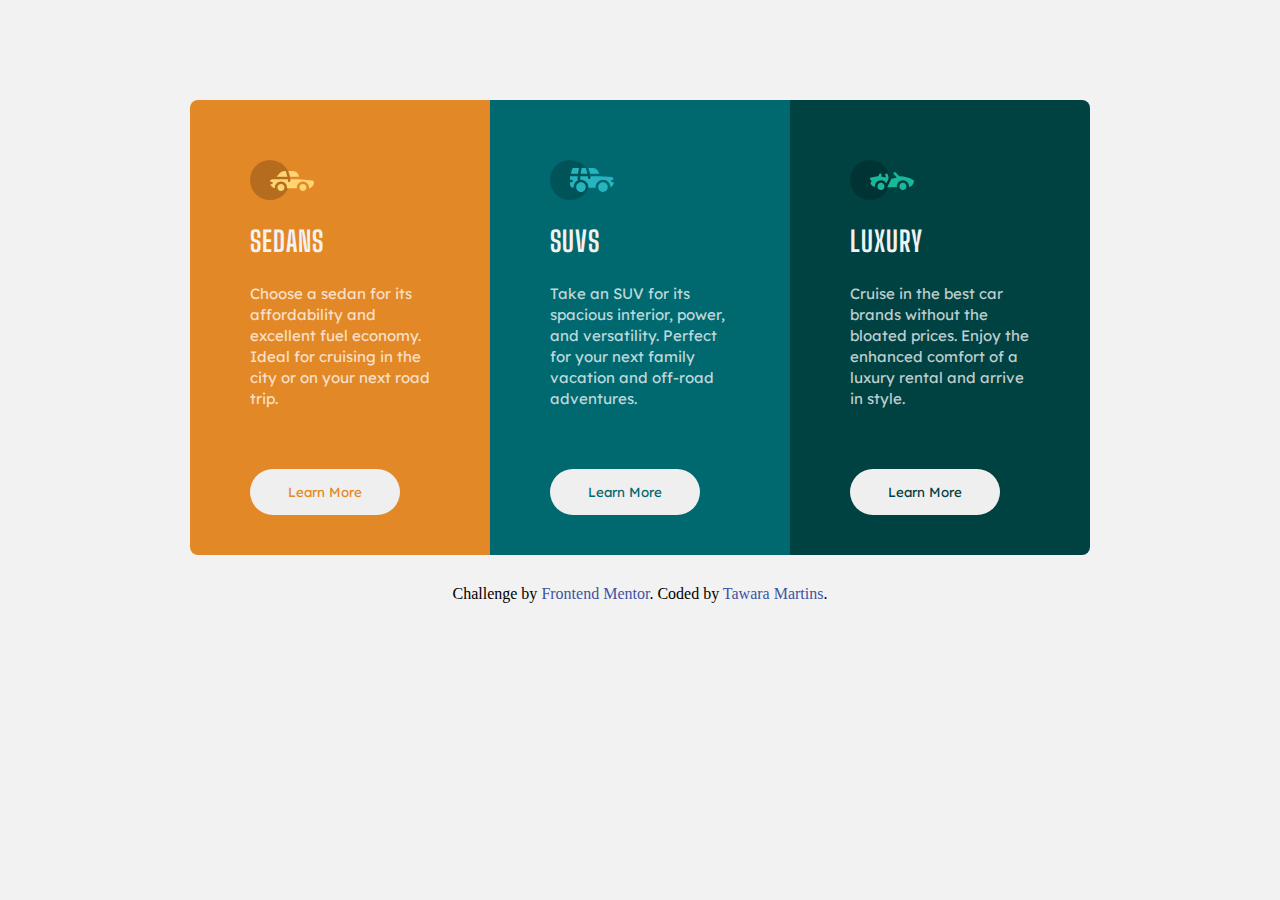
<file: index.html>
<!DOCTYPE html>
<html lang="en">
<head>
    <meta charset="UTF-8">
    <meta http-equiv="X-UA-Compatible" content="IE=edge">
    <meta name="viewport" content="width=device-width, initial-scale=1.0">
    <link rel="stylesheet" href="css/style.css">
    <title>3-column preview card component</title>
</head>
<body>
    <!--section-->
    <section class="container">

        <div class="card-sedans">
            <img src="img/icon-sedans.svg" alt="sedans">
            <h1 class="">Sedans</h1>
            <p>Choose a sedan for its affordability and excellent fuel economy. Ideal for cruising in the city 
            or on your next road trip.</p>
            <button class="btn-sedans"><a href="https://en.wikipedia.org/wiki/Sedan_(automobile)">Learn More</a></button>
        </div>

        <div class="card-suvs">
            <img src="img/icon-suvs.svg" alt="suvs">
            <h1 class="">SUVs</h1>
            <p>Take an SUV for its spacious interior, power, and versatility. Perfect for your next family vacation 
            and off-road adventures.</p>
            <button class="btn-suvs"><a href="https://en.wikipedia.org/wiki/Sport_utility_vehicle">Learn More</a></button>

        </div>

        <div class="card-luxury">
            <img src="img/icon-luxury.svg" alt="luxury">
            <h1 class="">Luxury</h1>
            <p>Cruise in the best car brands without the bloated prices. Enjoy the enhanced comfort of a luxury 
            rental and arrive in style.</p>
            <button class="btn-luxury"><a href="https://en.wikipedia.org/wiki/Luxury_car">Learn More</a></button>

        </div>

    </section>
    <!--footer-->
    <footer class="attribution">
    Challenge by <a href="https://www.frontendmentor.io?ref=challenge" target="_blank">Frontend Mentor</a>. 
    Coded by <a href="https://github.com/tawaramartins" target="_blank">Tawara Martins</a>.
    </footer>
</body>
</html>
</file>
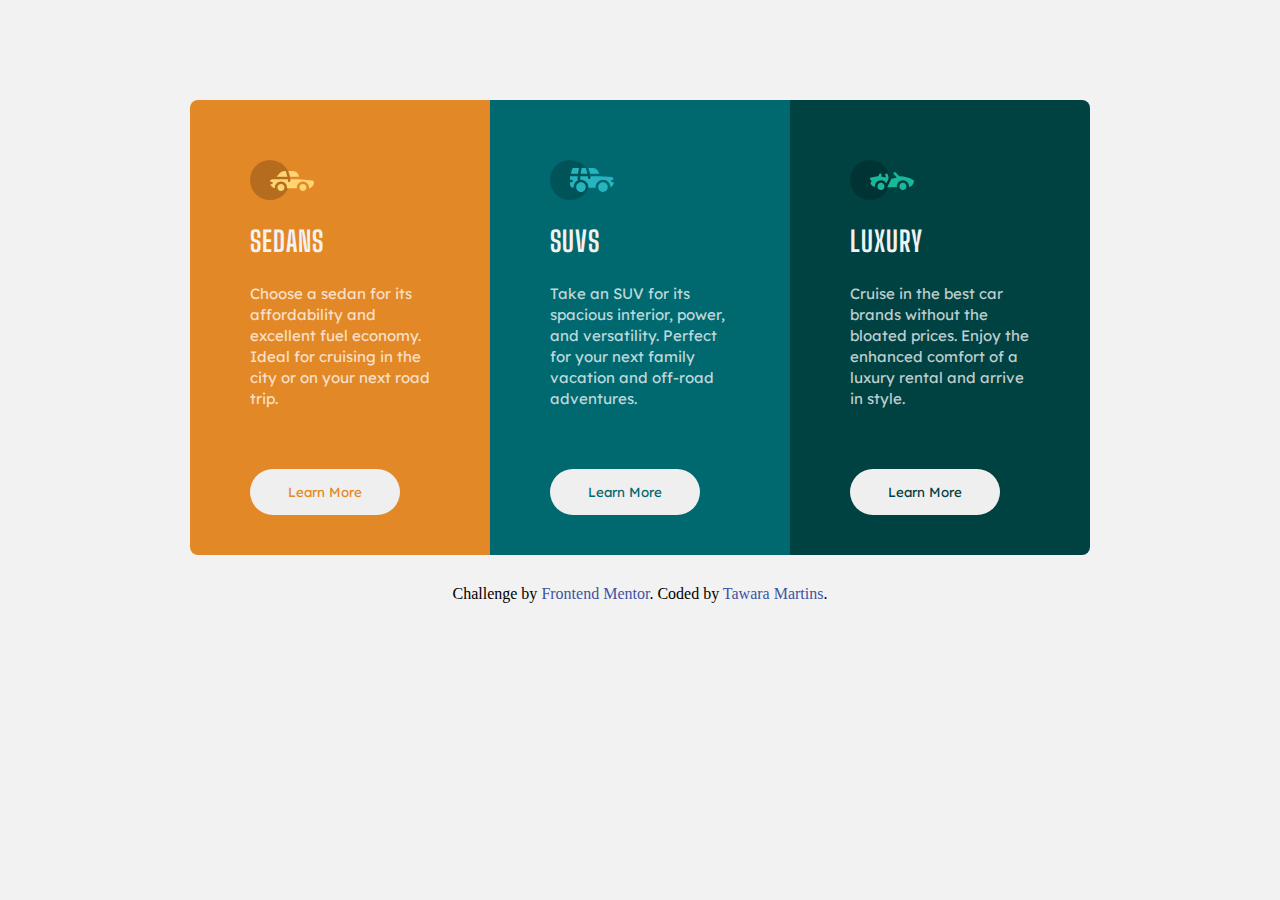
<file: 3-column-preview-card-component/index.html>
<!DOCTYPE html>
<html lang="en">
<head>
    <meta charset="UTF-8">
    <meta http-equiv="X-UA-Compatible" content="IE=edge">
    <meta name="viewport" content="width=device-width, initial-scale=1.0">
    <link rel="stylesheet" href="css/style.css">
    <title>3-column preview card component</title>
</head>
<body>
    <!--section-->
    <section class="container">

        <div class="card-sedans">
            <img src="img/icon-sedans.svg" alt="sedans">
            <h1 class="">Sedans</h1>
            <p>Choose a sedan for its affordability and excellent fuel economy. Ideal for cruising in the city 
            or on your next road trip.</p>
            <button class="btn-sedans"><a href="#">Learn More</a></button>
        </div>

        <div class="card-suvs">
            <img src="img/icon-suvs.svg" alt="suvs">
            <h1 class="">SUVs</h1>
            <p>Take an SUV for its spacious interior, power, and versatility. Perfect for your next family vacation 
            and off-road adventures.</p>
            <button class="btn-suvs"><a href="#">Learn More</a></button>

        </div>

        <div class="card-luxury">
            <img src="img/icon-luxury.svg" alt="luxury">
            <h1 class="">Luxury</h1>
            <p>Cruise in the best car brands without the bloated prices. Enjoy the enhanced comfort of a luxury 
            rental and arrive in style.</p>
            <button class="btn-luxury"><a href="#">Learn More</a></button>

        </div>

    </section>
    <!--footer-->
    <footer class="attribution">
    Challenge by <a href="https://www.frontendmentor.io?ref=challenge" target="_blank">Frontend Mentor</a>. 
    Coded by <a href="https://github.com/tawaramartins" target="_blank">Tawara Martins</a>.
    </footer>
</body>
</html>
</file>
<file: css/style.css>
@import url("https://fonts.googleapis.com/css2?family=Lexend+Deca&display=swap");
@import url("https://fonts.googleapis.com/css2?family=Big+Shoulders+Display:wght@700&display=swap");

* {
    margin: 0;
    padding: 0;
    box-sizing: border-box;
    text-decoration: none;
}

:root {
    --bg-sedans: hsl(31, 77%, 52%);
    --bg-suvs: hsl(184, 100%, 22%);
    --bg-luxury:  hsl(179, 100%, 13%);
    --paragraphs: hsla(0, 0%, 100%, 0.75);
}


body {
    background-color: hsl(0, 0%, 95%);
    margin-top: 100px;
    font-size: 15px;
}

/*section container*/

.container {
    display: flex;
    justify-content: center;
    align-items: center;
}

div {
    width: 300px;
    height: 455px;
    padding: 60px;
}
/*card-sedans*/
.container .card-sedans {
    background: var(--bg-sedans);
    border-radius: 8px 0px 0px 8px;
}

.container .card-sedans h1 {
    color: hsl(0, 0%, 95%);
    text-transform: uppercase;
    font-family: 'Big Shoulders Display', cursive;
    font-size: 28px;
    letter-spacing: 1px;
}
.container .card-sedans p {
    color: var(--paragraphs);
    font-family: 'Lexend Deca', sans-serif;
    line-height: 1.4em;
    margin-top: 25px;
}


/*card-suvs*/
.container .card-suvs {
    background: var(--bg-suvs);
}
.container .card-suvs h1 {
    color: hsl(0, 0%, 95%);
    font-family: 'Big Shoulders Display', cursive;
    text-transform: uppercase;
    font-size: 28px;
    letter-spacing: 1px;
}
.container .card-suvs p {
    color: var(--paragraphs);
    font-family: 'Lexend Deca', sans-serif;
    line-height: 1.4em;
    margin-top: 25px;
}

/*card-luxury*/
.container .card-luxury {
    background: var(--bg-luxury);
    border-radius: 0px 8px 8px 0px;

}
.container .card-luxury h1 {
    color:hsl(0, 0%, 95%);
    font-family: 'Big Shoulders Display', cursive;
    text-transform: uppercase;
    font-size: 28px;
    letter-spacing: 1px;
}
.container .card-luxury p {
    color: var(--paragraphs);
    font-family: 'Lexend Deca', sans-serif;
    line-height: 1.4em;
    margin-top: 25px;
}

/*img*/
img {
    margin-bottom: 20px;
}

/*buttons*/

button {
    margin-top: 60px;
    font-family: 'Lexend Deca', sans-serif;
    border-radius: 25px;
    border: 0;
    width: 150px;
    padding: 15px;
}

/*button sedans*/
.btn-sedans a {
    color: hsl(31, 77%, 52%);
}
.btn-sedans a:hover {
    color: hsl(0, 0%, 95%);
}
.btn-sedans:hover {
    background-color: hsl(31, 77%, 52%);
    border: 2px solid hsl(0, 0%, 95%);
}
/*button suvs*/
.btn-suvs a {
    color:hsl(184, 100%, 22%);
}
.btn-suvs a:hover {
    color:hsl(0, 0%, 95%);
}
.btn-suvs:hover {
    background-color: hsl(184, 100%, 22%);
    border: 2px solid hsl(0, 0%, 95%);
}

/*button luxury*/
.btn-luxury a {
    color:hsl(179, 100%, 13%);
}
.btn-luxury a:hover {
    color:hsl(0, 0%, 95%);
}
.btn-luxury {
    color:hsl(179, 100%, 13%);
}
.btn-luxury:hover {
    background-color: hsl(179, 100%, 13%);
    border: 2px solid hsl(0, 0%, 95%);
}


/*footer*/
.attribution {
    font-size: 16px;
    text-align: center;
    margin: 30px 0px 30px 0px;
 }
.attribution a {
    color: hsl(228, 45%, 44%);
         
}

/*mobile*/
@media (max-width: 900px) {
    .container {
        display: flex;
        justify-content: center;
        align-items: center;
        flex-direction: column;
        margin: auto;
    }
    .container .card-sedans {
        border-radius: 8px 8px 0px 0px;
    }
    .container .card-luxury {
        border-radius: 0px 0px 8px 8px;
    }
}
</file>
<file: 3-column-preview-card-component/css/style.css>
@import url("https://fonts.googleapis.com/css2?family=Lexend+Deca&display=swap");
@import url("https://fonts.googleapis.com/css2?family=Big+Shoulders+Display:wght@700&display=swap");

* {
    margin: 0;
    padding: 0;
    box-sizing: border-box;
    text-decoration: none;
}

:root {
    --bg-sedans: hsl(31, 77%, 52%);
    --bg-suvs: hsl(184, 100%, 22%);
    --bg-luxury:  hsl(179, 100%, 13%);
    --paragraphs: hsla(0, 0%, 100%, 0.75);
}


body {
    background-color: hsl(0, 0%, 95%);
    margin-top: 100px;
    font-size: 15px;
}

/*section container*/

.container {
    display: flex;
    justify-content: center;
    align-items: center;
}

div {
    width: 300px;
    height: 455px;
    padding: 60px;
}
/*card-sedans*/
.container .card-sedans {
    background: var(--bg-sedans);
    border-radius: 8px 0px 0px 8px;
}

.container .card-sedans h1 {
    color: hsl(0, 0%, 95%);
    text-transform: uppercase;
    font-family: 'Big Shoulders Display', cursive;
    font-size: 28px;
    letter-spacing: 1px;
}
.container .card-sedans p {
    color: var(--paragraphs);
    font-family: 'Lexend Deca', sans-serif;
    line-height: 1.4em;
    margin-top: 25px;
}


/*card-suvs*/
.container .card-suvs {
    background: var(--bg-suvs);
}
.container .card-suvs h1 {
    color: hsl(0, 0%, 95%);
    font-family: 'Big Shoulders Display', cursive;
    text-transform: uppercase;
    font-size: 28px;
    letter-spacing: 1px;
}
.container .card-suvs p {
    color: var(--paragraphs);
    font-family: 'Lexend Deca', sans-serif;
    line-height: 1.4em;
    margin-top: 25px;
}

/*card-luxury*/
.container .card-luxury {
    background: var(--bg-luxury);
    border-radius: 0px 8px 8px 0px;

}
.container .card-luxury h1 {
    color:hsl(0, 0%, 95%);
    font-family: 'Big Shoulders Display', cursive;
    text-transform: uppercase;
    font-size: 28px;
    letter-spacing: 1px;
}
.container .card-luxury p {
    color: var(--paragraphs);
    font-family: 'Lexend Deca', sans-serif;
    line-height: 1.4em;
    margin-top: 25px;
}

/*img*/
img {
    margin-bottom: 20px;
}

/*buttons*/

button {
    margin-top: 60px;
    font-family: 'Lexend Deca', sans-serif;
    border-radius: 25px;
    border: 0;
    width: 150px;
    padding: 15px;
}

/*button sedans*/
.btn-sedans a {
    color: hsl(31, 77%, 52%);
}
.btn-sedans a:hover {
    color: hsl(0, 0%, 95%);
}
.btn-sedans:hover {
    background-color: hsl(31, 77%, 52%);
    border: 2px solid hsl(0, 0%, 95%);
}
/*button suvs*/
.btn-suvs a {
    color:hsl(184, 100%, 22%);
}
.btn-suvs a:hover {
    color:hsl(0, 0%, 95%);
}
.btn-suvs:hover {
    background-color: hsl(184, 100%, 22%);
    border: 2px solid hsl(0, 0%, 95%);
}

/*button luxury*/
.btn-luxury a {
    color:hsl(179, 100%, 13%);
}
.btn-luxury a:hover {
    color:hsl(0, 0%, 95%);
}
.btn-luxury {
    color:hsl(179, 100%, 13%);
}
.btn-luxury:hover {
    background-color: hsl(179, 100%, 13%);
    border: 2px solid hsl(0, 0%, 95%);
}


/*footer*/
.attribution {
    font-size: 16px;
    text-align: center;
    margin: 30px 0px 30px 0px;
 }
.attribution a {
    color: hsl(228, 45%, 44%);
         
}

/*mobile*/
@media (max-width: 900px) {
    .container {
        display: flex;
        justify-content: center;
        align-items: center;
        flex-direction: column;
        margin: auto;
    }
    .container .card-sedans {
        border-radius: 8px 8px 0px 0px;
    }
    .container .card-luxury {
        border-radius: 0px 0px 8px 8px;
    }
}
</file>
